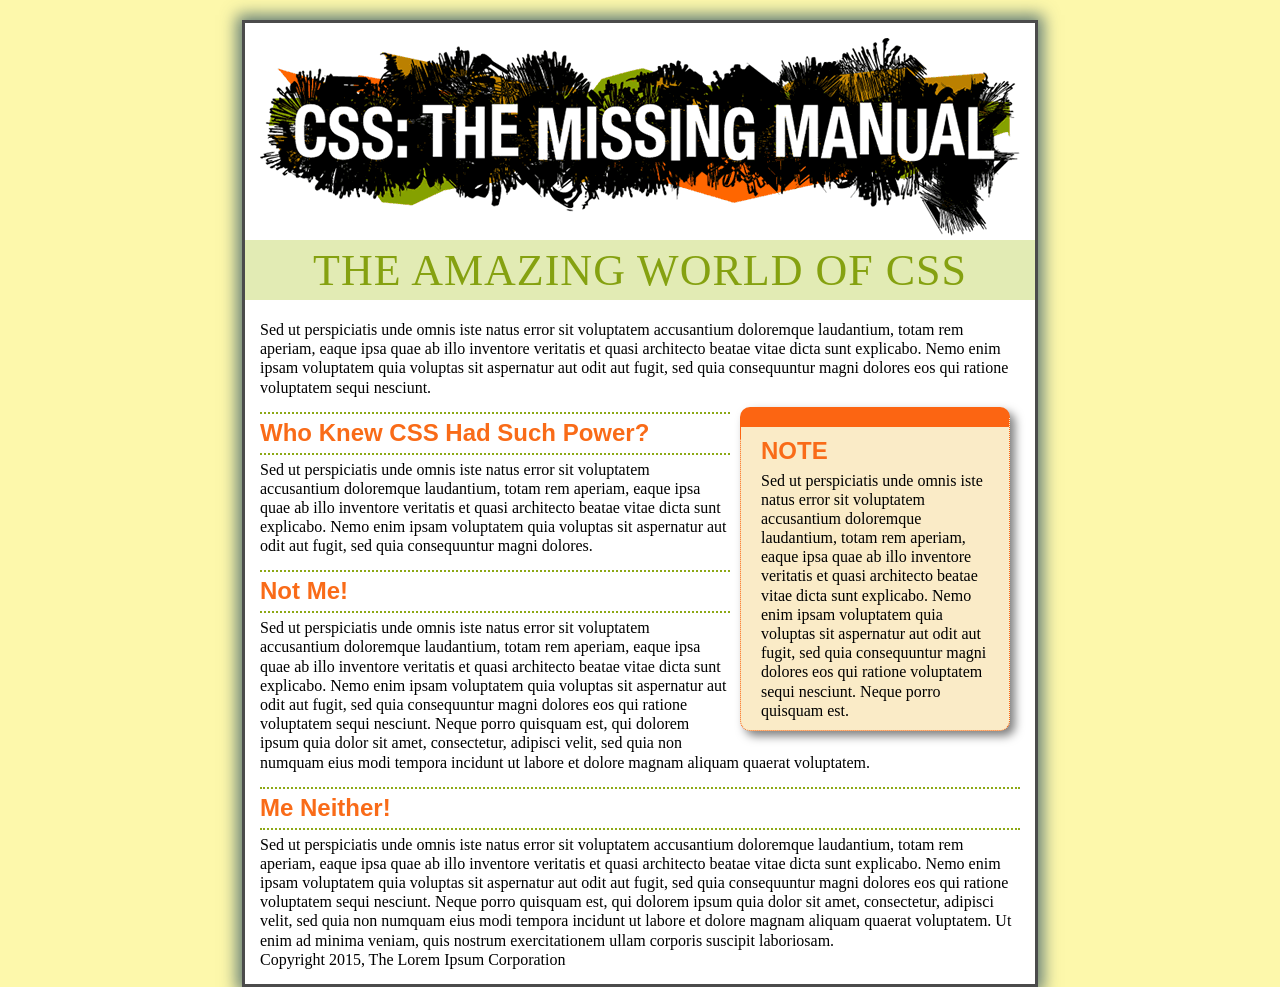
<file: ex06/index.html>
<!doctype html>
<html>
<head>
<meta charset="UTF-8">
<title>Margins, Padding, Borders, and Backgrounds</title>
<link rel="stylesheet" href="main.css">
</head>

<body id="article">
  <div id="banner"><img src="images/banner.png" width="760" height="198" alt="CSS: The Missing Manual">
  </div>

  <h1>The Amazing World of CSS</h1>
  <p>Sed ut perspiciatis unde omnis iste natus error sit voluptatem accusantium doloremque laudantium, totam rem aperiam, eaque ipsa quae ab illo inventore veritatis et quasi architecto beatae vitae dicta sunt explicabo. Nemo enim ipsam voluptatem quia voluptas sit aspernatur aut odit aut fugit, sed quia consequuntur magni dolores eos qui ratione voluptatem sequi nesciunt. </p> 
  <div class="sidebar">
  <h2>NOTE</h2>
<p class="note">Sed ut perspiciatis unde omnis iste natus error sit voluptatem accusantium doloremque laudantium, totam rem aperiam, eaque ipsa quae ab illo inventore veritatis et quasi architecto beatae vitae dicta sunt explicabo. Nemo enim ipsam voluptatem quia voluptas sit aspernatur aut odit aut fugit, sed quia consequuntur magni dolores eos qui ratione voluptatem sequi nesciunt. Neque porro quisquam est.</p>
  </div>
  <h2>Who Knew CSS Had Such Power?</h2>
  <p>Sed ut perspiciatis unde omnis iste natus error sit voluptatem accusantium doloremque laudantium, totam rem aperiam, eaque ipsa quae ab illo inventore veritatis et quasi architecto beatae vitae dicta sunt explicabo. Nemo enim ipsam voluptatem quia voluptas sit aspernatur aut odit aut fugit, sed quia consequuntur magni dolores.</p>
<h2>Not Me!</h2>
<p>Sed ut perspiciatis unde omnis iste natus error sit voluptatem accusantium doloremque laudantium, totam rem aperiam, eaque ipsa quae ab illo inventore veritatis et quasi architecto beatae vitae dicta sunt explicabo. Nemo enim ipsam voluptatem quia voluptas sit aspernatur aut odit aut fugit, sed quia consequuntur magni dolores eos qui ratione voluptatem sequi nesciunt. Neque porro quisquam est, qui dolorem ipsum quia dolor sit amet, consectetur, adipisci velit, sed quia non numquam eius modi tempora incidunt ut labore et dolore magnam aliquam quaerat voluptatem. </p>
  <h2>Me Neither!</h2>
  <p>Sed ut perspiciatis unde omnis iste natus error sit voluptatem accusantium doloremque laudantium, totam rem aperiam, eaque ipsa quae ab illo inventore veritatis et quasi architecto beatae vitae dicta sunt explicabo. Nemo enim ipsam voluptatem quia voluptas sit aspernatur aut odit aut fugit, sed quia consequuntur magni dolores eos qui ratione voluptatem sequi nesciunt. Neque porro quisquam est, qui dolorem ipsum quia dolor sit amet, consectetur, adipisci velit, sed quia non numquam eius modi tempora incidunt ut labore et dolore magnam aliquam quaerat voluptatem. Ut enim ad minima veniam, quis nostrum exercitationem ullam corporis suscipit laboriosam.</p>
  <p>Copyright 2015, The Lorem Ipsum Corporation</p>
</body>
</html>
</file>
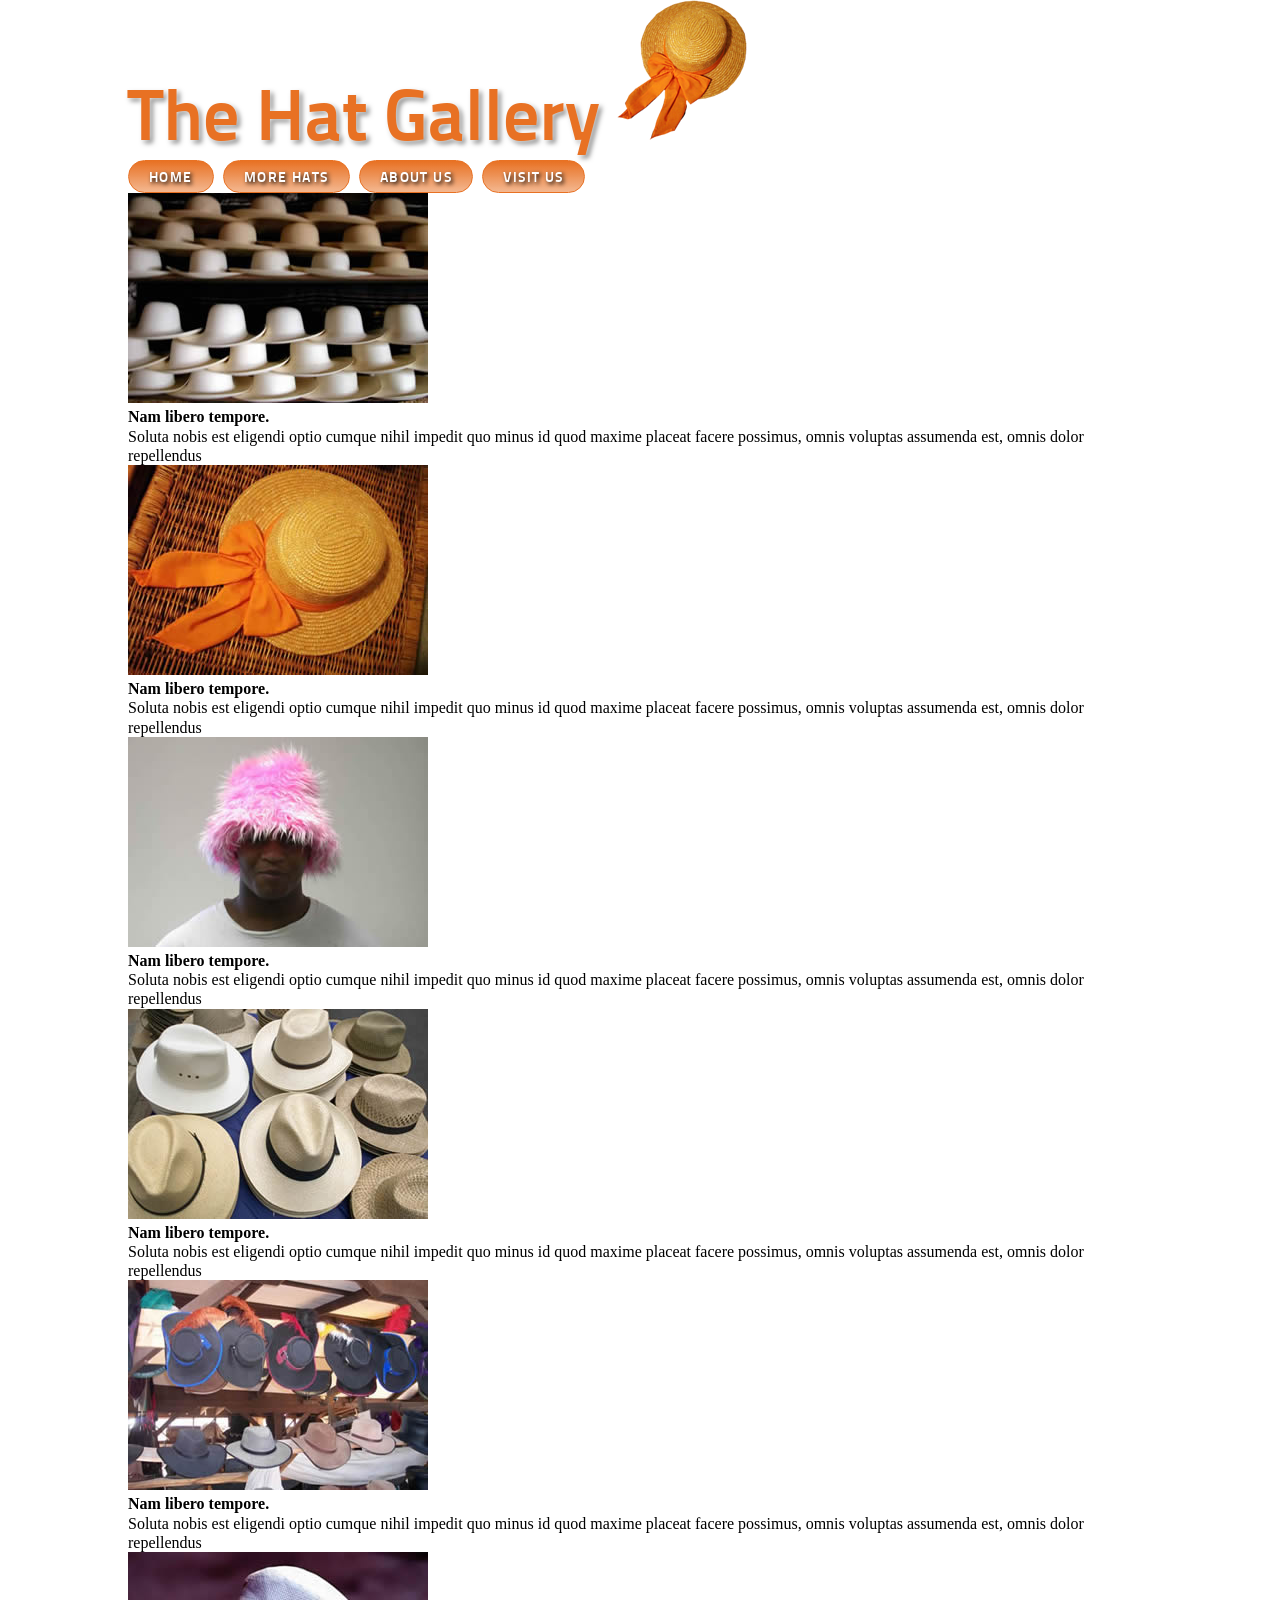
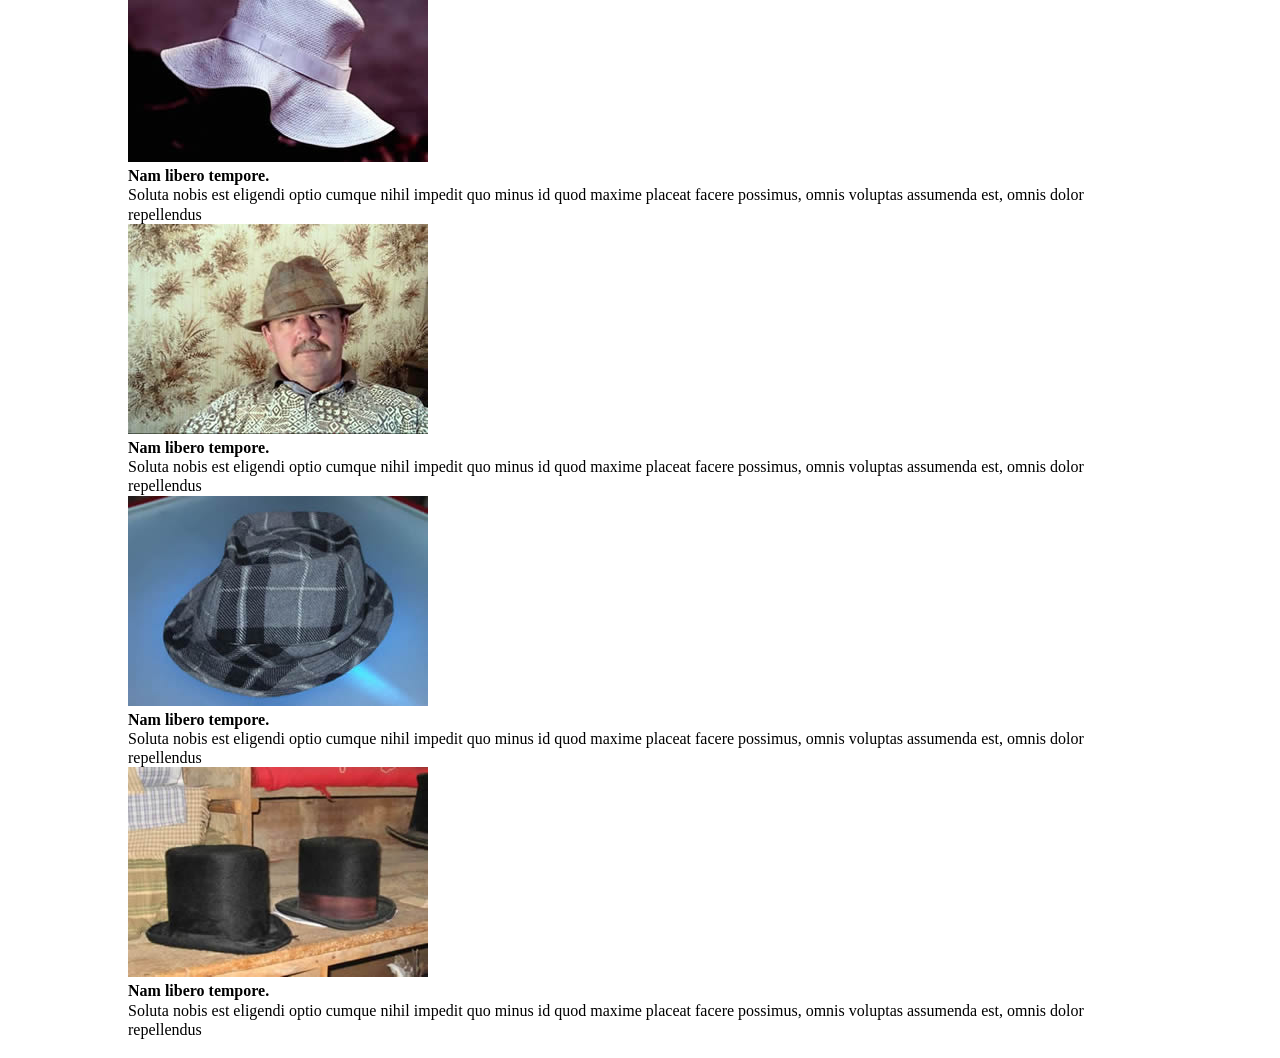
<file: ex07/03_position_ex/index.html>
<!doctype html>
<html>
<head>
<meta charset="UTF-8">
<title>The Hat Gallery</title>
<link href="styles.css" rel="stylesheet">
</head>
<body>
<header>
<h1>The Hat Gallery <img src="images/hat.png" width="130" height="140" alt="The Hat Gallery" class="badge"></h1>
<nav>
	<ul>
		<li><a href="#">Home</a></li>
		<li><a href="#">More Hats</a></li>
		<li><a href="#">About Us</a></li>
		<li><a href="#">Visit Us</a></li>
	</ul>
</nav>
</header>
<div class="gallery">
<figure>
<img src="images/file00079963469.jpg" width="300" height="210" alt="Panama Hat">
<figcaption><strong>Nam libero tempore.</strong> Soluta nobis est eligendi optio cumque nihil impedit quo minus id quod maxime placeat facere possimus, omnis voluptas assumenda est, omnis dolor repellendus</figcaption>
</figure>
<figure>
<img src="images/file000308999292.jpg" width="300" height="210" alt="Bonnet">
<figcaption><strong>Nam libero tempore.</strong> Soluta nobis est eligendi optio cumque nihil impedit quo minus id quod maxime placeat facere possimus, omnis voluptas assumenda est, omnis dolor repellendus</figcaption>
</figure>
<figure>
<img src="images/file000330568599.jpg" width="300" height="210" alt="Pink hat">
<figcaption><strong>Nam libero tempore.</strong> Soluta nobis est eligendi optio cumque nihil impedit quo minus id quod maxime placeat facere possimus, omnis voluptas assumenda est, omnis dolor repellendus</figcaption>
</figure>
<figure>
<img src="images/file000550955311.jpg" width="300" height="210" alt="Variety">
<figcaption><strong>Nam libero tempore.</strong> Soluta nobis est eligendi optio cumque nihil impedit quo minus id quod maxime placeat facere possimus, omnis voluptas assumenda est, omnis dolor repellendus</figcaption>
</figure>
<figure>
<img src="images/file0001117960982.jpg" width="300" height="210" alt="Hat">
<figcaption><strong>Nam libero tempore.</strong> Soluta nobis est eligendi optio cumque nihil impedit quo minus id quod maxime placeat facere possimus, omnis voluptas assumenda est, omnis dolor repellendus</figcaption>
</figure>
<figure>
<img src="images/file0001425538258.jpg" width="300" height="210" alt="Another bonnet">
<figcaption><strong>Nam libero tempore.</strong> Soluta nobis est eligendi optio cumque nihil impedit quo minus id quod maxime placeat facere possimus, omnis voluptas assumenda est, omnis dolor repellendus</figcaption>
</figure>
<figure>
<img src="images/file00030009680.jpg" width="300" height="210" alt="Dude with hat">
<figcaption><strong>Nam libero tempore.</strong> Soluta nobis est eligendi optio cumque nihil impedit quo minus id quod maxime placeat facere possimus, omnis voluptas assumenda est, omnis dolor repellendus</figcaption>
</figure>
<figure>
<img src="images/file0001728857809.jpg" width="300" height="210" alt="Cool hat">
<figcaption><strong>Nam libero tempore.</strong> Soluta nobis est eligendi optio cumque nihil impedit quo minus id quod maxime placeat facere possimus, omnis voluptas assumenda est, omnis dolor repellendus</figcaption>
</figure>
<figure>
<img src="images/file0001757413591.jpg" width="300" height="210" alt="Top Hats">
<figcaption><strong>Nam libero tempore.</strong> Soluta nobis est eligendi optio cumque nihil impedit quo minus id quod maxime placeat facere possimus, omnis voluptas assumenda est, omnis dolor repellendus</figcaption>
</figure>
</div>
<footer>
<div class="copyright">
<p>Copyright 2015, The Hat Gallery</p>
</div>
</footer>
</body>
</html>
</file>
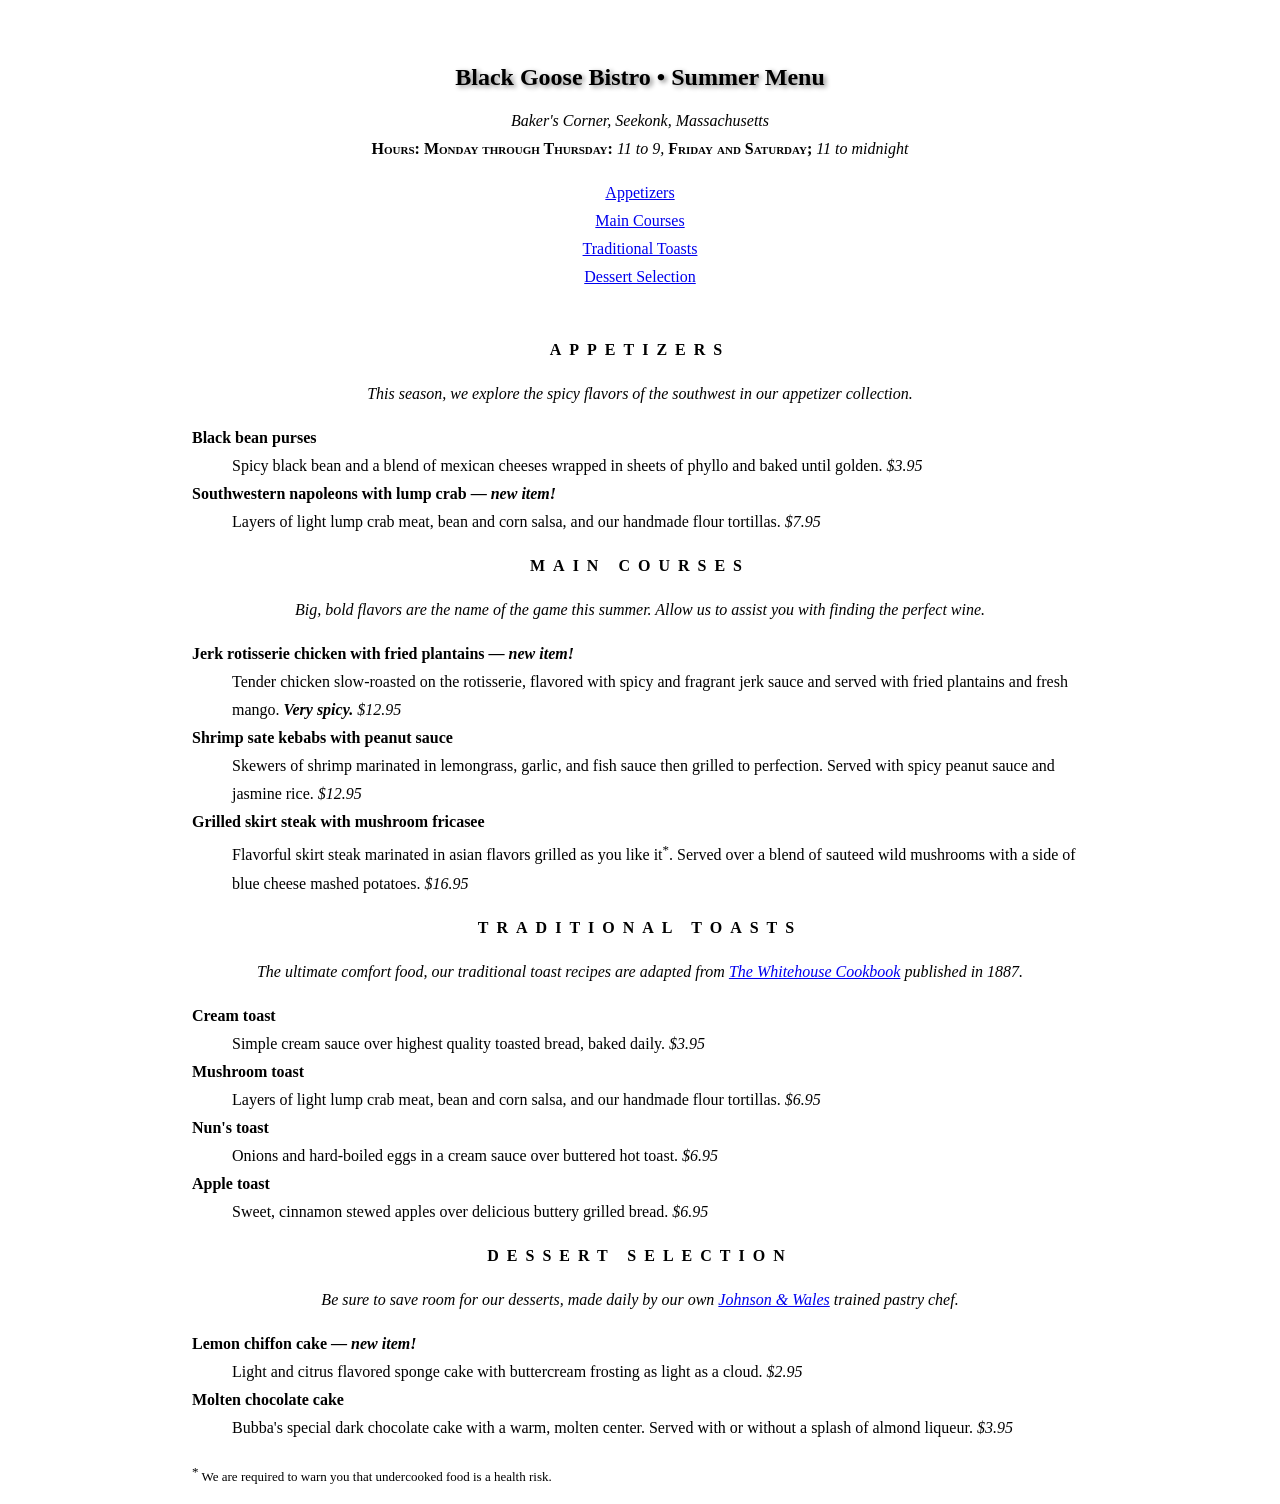
<file: ex06/bistro.html>
<!DOCTYPE html >
<html>

<head>
<meta charset="utf-8">
<title>Black Goose Bistro Summer Menu</title>
<link href='http://fonts.googleapis.com/css?family=Marko+One' rel='stylesheet' type='text/css'>
<style>
body {
  font-family: Georgia, serif;
  font-size: 100%;
  line-height: 175%;
  margin: 0 15% 0;
}
#header {
  margin-top: 0;
  padding: 3em 1em 2em 1em;
  text-align: center;
}
h1 {
  font: bold 1.5em Georgia, serif;
  text-shadow: .1em .1em .2em gray;
}
h2 {
  font-size: 1em;
  text-transform: uppercase;
  letter-spacing: .5em;
  text-align: center;
}
dt {
  font-weight: bold;
}
strong {
  font-style: italic;
}
ul {
	list-style-type: none;
	margin: 0;
	padding: 0;
}
#info p {
  font-style: italic;
}
.price {
  font-family: Georgia, serif;
  font-style: italic;
}
p.warning, sup {
  font-size: small;
}
.label {
  font-weight: bold;
  font-variant: small-caps;
  font-style: normal;
}

h2 + p {
  text-align: center;
  font-style: italic;
}


</style>
</head>

<body>

<div id="header">
<h1>Black Goose Bistro &bull; Summer Menu</h1>

<div id="info">
<p>Baker's Corner, Seekonk, Massachusetts<br>
<span class="label">Hours: Monday through Thursday:</span> 11 to 9, <span class="label">Friday and Saturday;</span> 11 to midnight</p>
<ul>
<li><a href="#appetizers">Appetizers</a></li>
<li><a href="#entrees">Main Courses</a></li>
<li><a href="#toast">Traditional Toasts</a></li>
<li><a href="#dessert">Dessert Selection</a></li>
</ul>
</div>
</div>

<div id="appetizers">
<h2>Appetizers</h2>
<p>This season, we explore the spicy flavors of the southwest in our appetizer collection.</p>

<dl>
<dt>Black bean purses</dt>
<dd>Spicy black bean and a blend of mexican cheeses wrapped in sheets of phyllo and baked until golden. <span class="price">$3.95</span></dd>

<dt class="newitem">Southwestern napoleons with lump crab &mdash; <strong>new item!</strong></dt>
<dd>Layers of light lump crab meat, bean and corn salsa, and our handmade flour tortillas. <span class="price">$7.95</span></dd>
</dl>
</div>

<div id="entrees">

<h2>Main courses</h2>
<p>Big, bold flavors are the name of the game this summer. Allow us to assist you with finding the perfect wine.</p>


<dl>

<dt class="newitem">Jerk rotisserie chicken with fried plantains &mdash; <strong>new item!</strong></dt>
<dd>Tender chicken slow-roasted on the rotisserie, flavored with spicy and fragrant jerk sauce and served with fried plantains and fresh mango. <strong>Very spicy.</strong> <span class="price">$12.95</span></dd>

<dt>Shrimp sate kebabs with peanut sauce</dt>
<dd>Skewers of shrimp marinated in lemongrass, garlic, and fish sauce then grilled to perfection. Served with spicy peanut sauce and jasmine rice. <span class="price">$12.95</span></dd>

<dt>Grilled skirt steak with mushroom fricasee</dt>
<dd>Flavorful skirt steak marinated in asian flavors grilled as you like it<sup>*</sup>. Served over a blend of sauteed wild mushrooms with a side of blue cheese mashed potatoes. <span class="price">$16.95</span></dd>
</dl>

</div>

<div id="toast">
<h2>Traditional Toasts</h2>
<p>The ultimate comfort food, our traditional toast recipes are adapted from <a href="http://www.gutenberg.org/files/13923/13923-h/13923-h.htm"><cite>The Whitehouse Cookbook</cite></a> published in 1887.</p>

<dl>
<dt>Cream toast</dt>
<dd>Simple cream sauce over highest quality toasted bread, baked daily. <span class="price">$3.95</span></dd>

<dt>Mushroom toast</dt>
<dd>Layers of light lump crab meat, bean and corn salsa, and our handmade flour tortillas. <span class="price">$6.95</span></dd>

<dt>Nun's toast</dt>
<dd>Onions and hard-boiled eggs in a cream sauce over buttered hot toast. <span class="price">$6.95</span></dd>

<dt>Apple toast</dt>
<dd>Sweet, cinnamon stewed apples over delicious buttery grilled bread. <span class="price">$6.95</span></dd>
</dl>
</div>

<div id="dessert">
<h2>Dessert Selection</h2>
<p>Be sure to save room for our desserts, made daily by our own <a href="http://www.jwu.edu/college.aspx?id=19510">Johnson & Wales</a> trained pastry chef.</p>

<dl>
<dt class="newitem">Lemon chiffon cake &mdash; <strong>new item!</strong></dt>
<dd>Light and citrus flavored sponge cake with buttercream frosting as light as a cloud. <span class="price">$2.95</span></dd>

<dt class="newitem">Molten chocolate cake</dt>
<dd>Bubba's special dark chocolate cake with a warm, molten center. Served with or without a splash of almond liqueur. <span class="price">$3.95</span></dd>
</dl>
</div>

<p class="warning"><sup>*</sup> We are required to warn you that undercooked food is a health risk.</p>

</body>
</html>
</file>
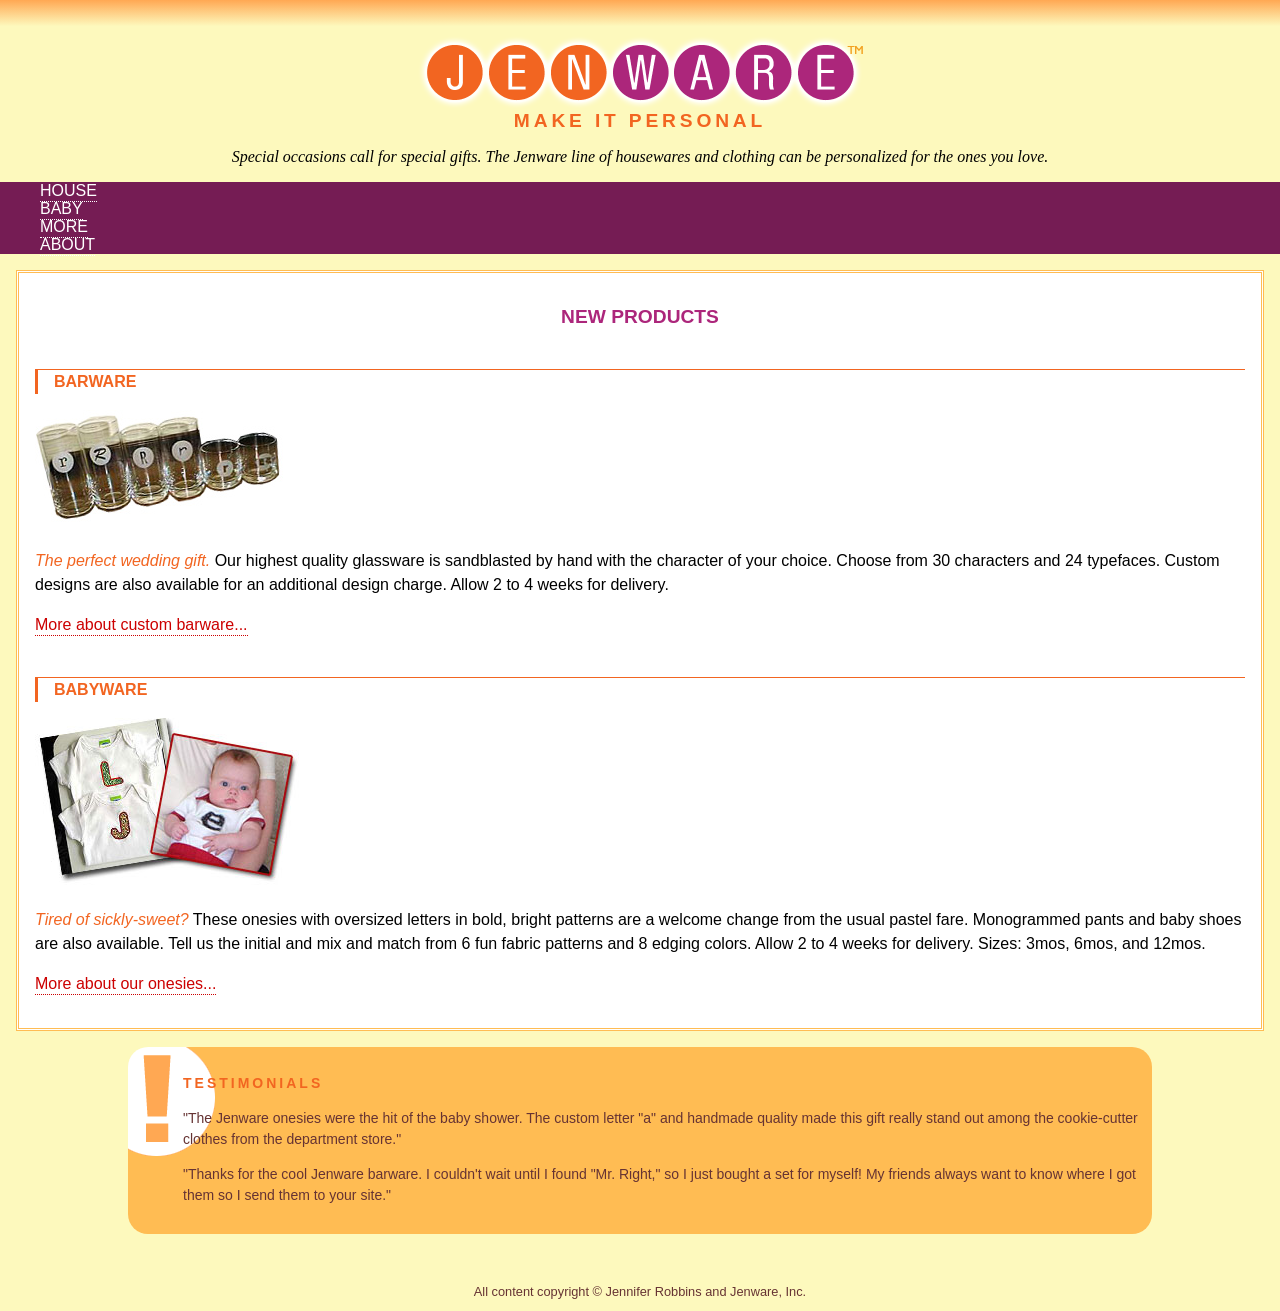
<file: ex06/jenware.html>
<!DOCTYPE html>
<html>
<head>
<meta http-equiv="Content-Type" content="text/html; charset=iso-8859-1">
<title>Jenware | Personalized Gifts</title>
<style type="text/css">
body {
  font-family: Verdana, Geneva, sans-serif;
  font-size: 100%;

/* background gradient at top of page, from http://www.colorzilla.com/gradient-editor/ */
  background: -moz-linear-gradient(top,  #ffa853 0%, #fdf9bd 2%);
  background: -webkit-gradient(linear, left top, left bottom, color-stop(0%,#ffa853),color-stop(2%,#fdf9bd));
  background: -webkit-linear-gradient(top,  #ffa853 0%,#fdf9bd 2%);
  background: -o-linear-gradient(top,  #ffa853 0%,#fdf9bd 2%);
  background: -ms-linear-gradient(top,  #ffa853 0%,#fdf9bd 2%);
  background: linear-gradient(top,  #ffa853 0%,#fdf9bd 2%);
  filter: progid:DXImageTransform.Microsoft.gradient( startColorstr='#ffa853', endColorstr='#fdf9bd',GradientType=0 );
  background-repeat: repeat-x;
  background-color: #fdf9bd; /* Old browsers */
  margin: 0;
}


/* link styles */
a {
		text-decoration: none;
		border-bottom: 1px dotted;
		padding-bottom: .1em;
	}
a:link {
    color: #C00;
  }
a:visited {
    color: #921A66;
  }
a:focus {
	color: #921A66;
}
a:hover {
    color: #921A66;
  }
a:active {
	color:#F00;
}

/* styles for the intro section */
#intro {
	text-align: center;
  margin: 2em 0 1em;
}
#intro h1 {
  margin-bottom: 0
}
#intro h2 {
	font-size: 1.2em;
	text-transform: uppercase;
	letter-spacing: .2em;
	color: #f26521;
  margin-top: -10px;
}
#intro p {
	font-family: Georgia, "Times New Roman", Times, serif;
	font-style: italic;
  margin: 1em;
}

/* styles for navigation */
#nav {
	background-color: #751c54;
}
#nav ul {
	list-style:none;
} 
#nav ul li {
	font-weight: normal;
    text-transform: uppercase;
}
#nav ul a:link {
    color: #fff;
  }
#nav ul a:visited {
    color: #fff;
  }
#nav ul a:focus {
	color:#FC6
}
#nav ul a:hover {
    color: #fc6;
  }
#nav ul a:active {
	color:#F00;
}
	
/* styles for the products section */

#products {
  background-color: #FFF;
  line-height: 1.5em;
  padding: 1em;
  border: double #FFBC53;
  margin: 1em;
  }
#products h2 {
  font-size: 1.2em;
  color: #ac267b;
  text-align: center;
  text-transform: uppercase;
  }
#products h3 {
		font-size: 1em;
		text-transform: uppercase;
		color: #F26521;
		border-top: 1px solid;
		border-left: 3px solid;
		padding-left: 1em;
    margin-top: 2.5em;
	}

/* styles for the testimonials box */

#testimonials {
		background: #FFBC53 url(images/ex-circle-corner.gif) no-repeat left top;
		color: #633;
		font-size: .875em;
		line-height: 1.5em;
		padding: 1em;
		padding-left: 55px;
    border-radius: 20px;
    margin-top: 1em;
    margin-left: 10%;
    margin-right: 10%;
	}
  
#testimonials h2 {
  font-size: 1em;
  text-transform: uppercase;
  color: #F26521;
  letter-spacing: 3px;
  }



/* miscellaneous styles */
  
em { 
  color: #F26521;
  }
  
p#copyright {
  color:#663333; 
  font-size: .8em;
  text-align: center;
  }


	
	
</style>

</head>

<body>
<div id="intro">
  <hgroup>
  <h1><img src="images/jenware_logo.png" alt="Jenware"></h1>
  <h2>Make It Personal</h2>
  </hgroup>
  
<p>Special occasions call for special gifts. The Jenware line of housewares and clothing can be personalized for the ones you love. </p>
</div>

<div id="nav">
<ul>
<li><a href="">House</a></li>
<li><a href="">Baby</a></li>
<li><a href="">More</a></li>
<li><a href="">About</a></li>
</ul>
</div>

<div id="content">

<div id="products">
  <h2>New Products</h2>
  <h3>Barware</h3>
<p><img src="images/glasses.jpg" alt="photo of glasses decorated with the letter R"></p>
<p><em>The perfect wedding gift.</em> Our highest quality glassware is sandblasted by hand with the character of your choice. Choose from 30 characters and 24 typefaces. Custom designs are also available for an additional design charge. Allow 2 to 4 weeks for delivery. </p>
<p><a href="#">More about custom barware...</a> </p>


<h3>Babyware</h3>
<p><img src="images/shirts.jpg" alt="photos of shirts personalized with initial letters"></p>
<p><em>Tired of sickly-sweet?</em> These onesies with oversized letters in bold, bright patterns are a welcome change from the usual pastel fare. Monogrammed pants and baby shoes are also available. Tell us the initial and mix and match from 6 fun fabric patterns and 8 edging colors. Allow 2 to 4 weeks for delivery. Sizes: 3mos, 6mos, and 12mos.</p>
<p><a href="#">More about our onesies...</a> </p>
</div>


<div id="testimonials">
  <h2>Testimonials</h2>
  <p>&quot;The Jenware onesies were the hit of the baby shower. The custom letter &quot;a&quot; and handmade quality made this gift really stand out among the cookie-cutter clothes from the department store.&quot;</p>
  <p>&quot;Thanks for the cool Jenware barware. I couldn't wait until I found &quot;Mr. Right,&quot; so I just bought a set for myself! My friends always want to know where I got them so I send them to your site.&quot; </p>
</div>
<p>&nbsp;</p>
<p id="copyright">All content copyright &copy; Jennifer Robbins and Jenware, Inc. </p>

</div><!-- end #content -->
</body>
</html>
</file>
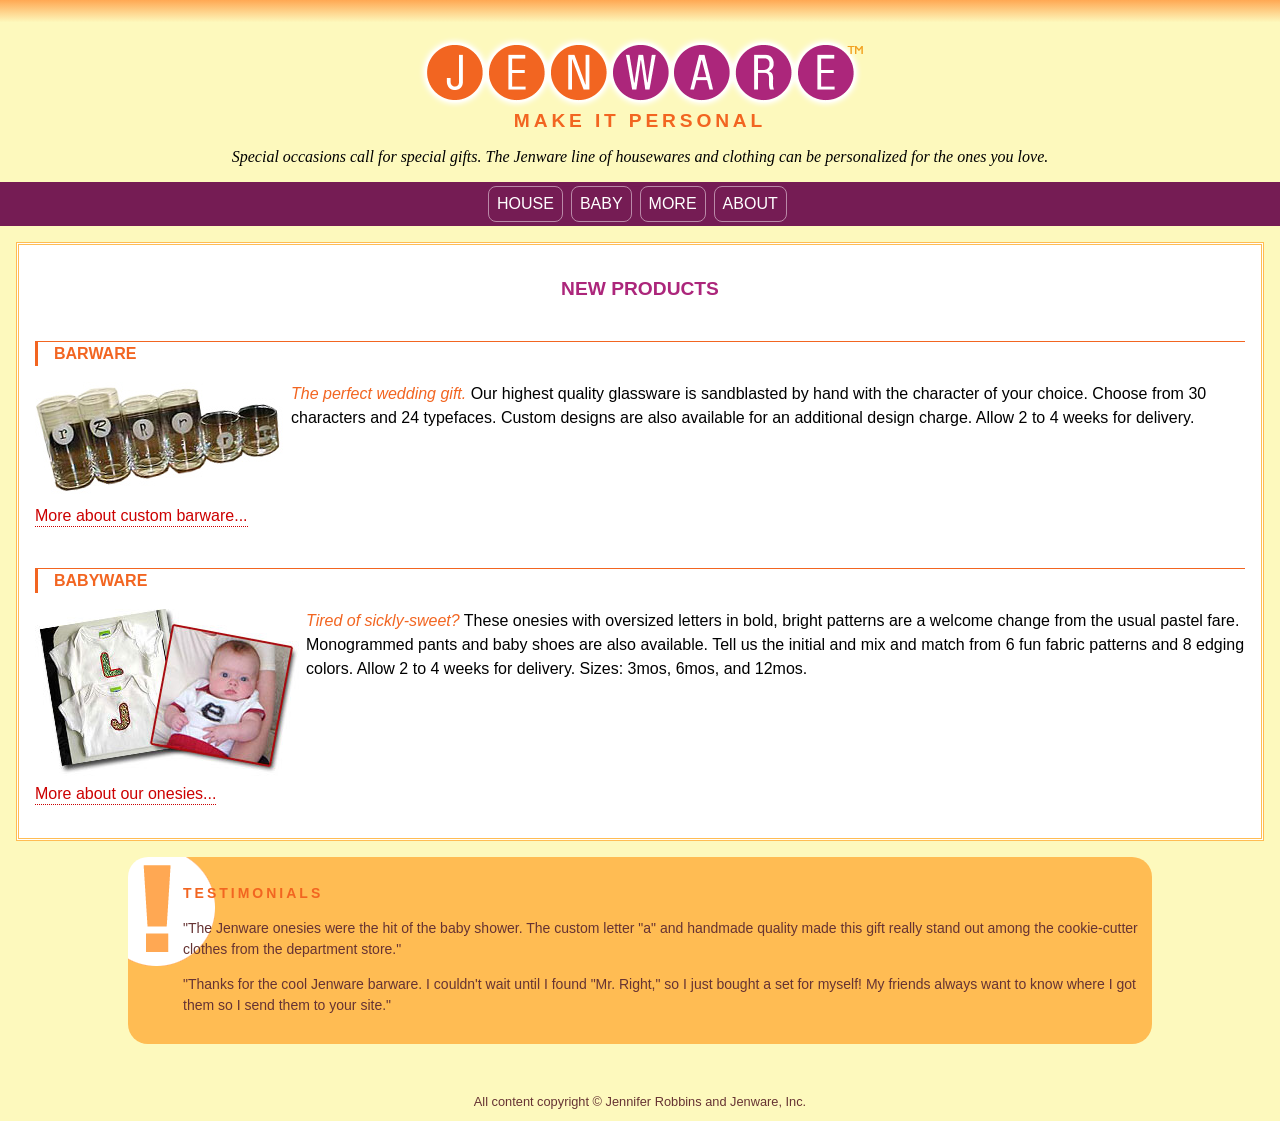
<file: ex07/jenware.html>
<!DOCTYPE html>
<html>
<head>
<meta http-equiv="Content-Type" content="text/html; charset=iso-8859-1">
<title>Jenware | Personalized Gifts</title>
<style type="text/css">
body {
  font-family: Verdana, Geneva, sans-serif;
  font-size: 100%;
/* background gradient at top of page, from http://www.colorzilla.com/gradient-editor/ */
  background: -moz-linear-gradient(top,  #ffa853 0%, #fdf9bd 2%);
  background: -webkit-gradient(linear, left top, left bottom, color-stop(0%,#ffa853),color-stop(2%,#fdf9bd));
  background: -webkit-linear-gradient(top,  #ffa853 0%,#fdf9bd 2%);
  background: -o-linear-gradient(top,  #ffa853 0%,#fdf9bd 2%);
  background: -ms-linear-gradient(top,  #ffa853 0%,#fdf9bd 2%);
  background: linear-gradient(top,  #ffa853 0%,#fdf9bd 2%);
  filter: progid:DXImageTransform.Microsoft.gradient( startColorstr='#ffa853', endColorstr='#fdf9bd',GradientType=0 );
  background-repeat: repeat-x;
  background-color: #fdf9bd; /* Old browsers */
  margin: 0;
}

/* link styles */

a {
	text-decoration: none;
	border-bottom: 1px dotted;
	padding-bottom: .1em;
}
a:link {
    color: #C00;
  }
a:visited {
    color: #921A66;
  }
a:focus {
	color: #921A66;
}
a:hover {
    color: #921A66;
  }
a:active {
	color:#F00;
}


/* styles for the intro section */
#intro {
	text-align: center;
	margin: 2em 0 1em;
}
#intro h1 {
	margin-bottom: 0;
}
#intro h2 {
	font-size: 1.2em;
	text-transform: uppercase;
	letter-spacing: .2em;
	color: #f26521;
	margin-top: -10px;
}
#intro p {
	font-family: Georgia, "Times New Roman", Times, serif;
	font-style: italic;
	margin: 1em;
}




/* styles for navigation */
#nav {
	background-color: #751c54;
  overflow: hidden;
		width: 100%;
}
#nav ul {
		list-style: none;
		padding: 0;
		margin: 0 auto;
		width: 19.5em;
	}
#nav ul li {
		font-weight: normal;
    text-transform: uppercase;
		float: left;
	}
#nav ul a:link {
    color: #fff;
  }
#nav ul a:visited {
    color: #fff;
  }
#nav ul a:focus {
		color:#fc6;
    border-color: #fff;
	}
	#nav ul a:hover {
		color: #fc6;
		border-color: #fff;
	}
#nav ul a:active {
	color:#F00;
}
#nav ul li a {
		display: block;
		padding: .5em;
		border: 1px solid #ba89a8;
		border-radius: .5em;
		margin: .25em;
	}
	
/* styles for the products section */

#products {
  background-color: #FFF;
  line-height: 1.5em;
  padding: 1em;
  border: double #FFBC53;
  margin: 1em;
  clear: both;
  overflow: hidden;
  }

#products h2 {
  font-size: 1.2em;
  color: #ac267b;
  text-align: center;
  text-transform: uppercase;
  }
#products h3 {
  font-size: 1em;
  text-transform: uppercase;
  color: #F26521;
  border-top: 1px solid;
  border-left: 3px solid;
  padding-left: 1em;
  margin-top: 2.5em;
}
#products img {
		float: left;
		margin: 0 6px 6px 0;
	}
  #products .more {
		clear: left;
	}


/* styles for the testimonials box */

#testimonials {
  background: #FFBC53 url(images/ex-circle-corner.gif) no-repeat left top;
  color: #633;
  font-size: .875em;
  line-height: 1.5; 
  padding: 1em;
  padding-left: 55px;
  -moz-border-radius: 20px;
  border-radius: 20px;
  margin: 1em 10%;
  }
  
#testimonials h2 {
  font-size: 1em;
  text-transform: uppercase;
  color: #F26521;
  letter-spacing: 3px;
  }


/* miscellaneous styles */
  
em { 
  color: #F26521;
  }
  
p#copyright {
  color:#663333; 
  font-size: .8em;
  text-align: center;
  }


	
	
</style>

</head>

<body>
<div id="intro">
  <hgroup>
  <h1><img src="images/jenware_logo.png" alt="Jenware"></h1>
  <h2>Make It Personal</h2>
  </hgroup>
  
<p>Special occasions call for special gifts. The Jenware line of housewares and clothing can be personalized for the ones you love. </p>
</div>

<div id="nav">
<ul>
<li><a href="">House</a></li>
<li><a href="">Baby</a></li>
<li><a href="">More</a></li>
<li><a href="">About</a></li>
</ul>
</div>

<div id="content">
<div id="products">
  <h2>New Products</h2>
  <h3>Barware</h3>
<p><img src="images/glasses.jpg" alt="photo of glasses decorated with the letter R"></p>
<p><em>The perfect wedding gift.</em> Our highest quality glassware is sandblasted by hand with the character of your choice. Choose from 30 characters and 24 typefaces. Custom designs are also available for an additional design charge. Allow 2 to 4 weeks for delivery. </p>
<p class="more">
		<a href="#">More about custom barware...</a>
	</p>


<h3>Babyware</h3>
<p><img src="images/shirts.jpg"alt="photos of shirts personalized with initial letters"></p>
<p><em>Tired of sickly-sweet?</em> These onesies with oversized letters in bold, bright patterns are a welcome change from the usual pastel fare. Monogrammed pants and baby shoes are also available. Tell us the initial and mix and match from 6 fun fabric patterns and 8 edging colors. Allow 2 to 4 weeks for delivery. Sizes: 3mos, 6mos, and 12mos.</p>
<p class="more"><a href="#">More about our onesies...</a></p>

</div>


<div id="testimonials">
  <h2>Testimonials</h2>
  <p>&quot;The Jenware onesies were the hit of the baby shower. The custom letter &quot;a&quot; and handmade quality made this gift really stand out among the cookie-cutter clothes from the department store.&quot;</p>
  <p>&quot;Thanks for the cool Jenware barware. I couldn't wait until I found &quot;Mr. Right,&quot; so I just bought a set for myself! My friends always want to know where I got them so I send them to your site.&quot; </p>
</div>
<p>&nbsp;</p>
<p id="copyright">All content copyright &copy; Jennifer Robbins and Jenware, Inc. </p>

</div><!-- end #content -->
</body>
</html>
</file>
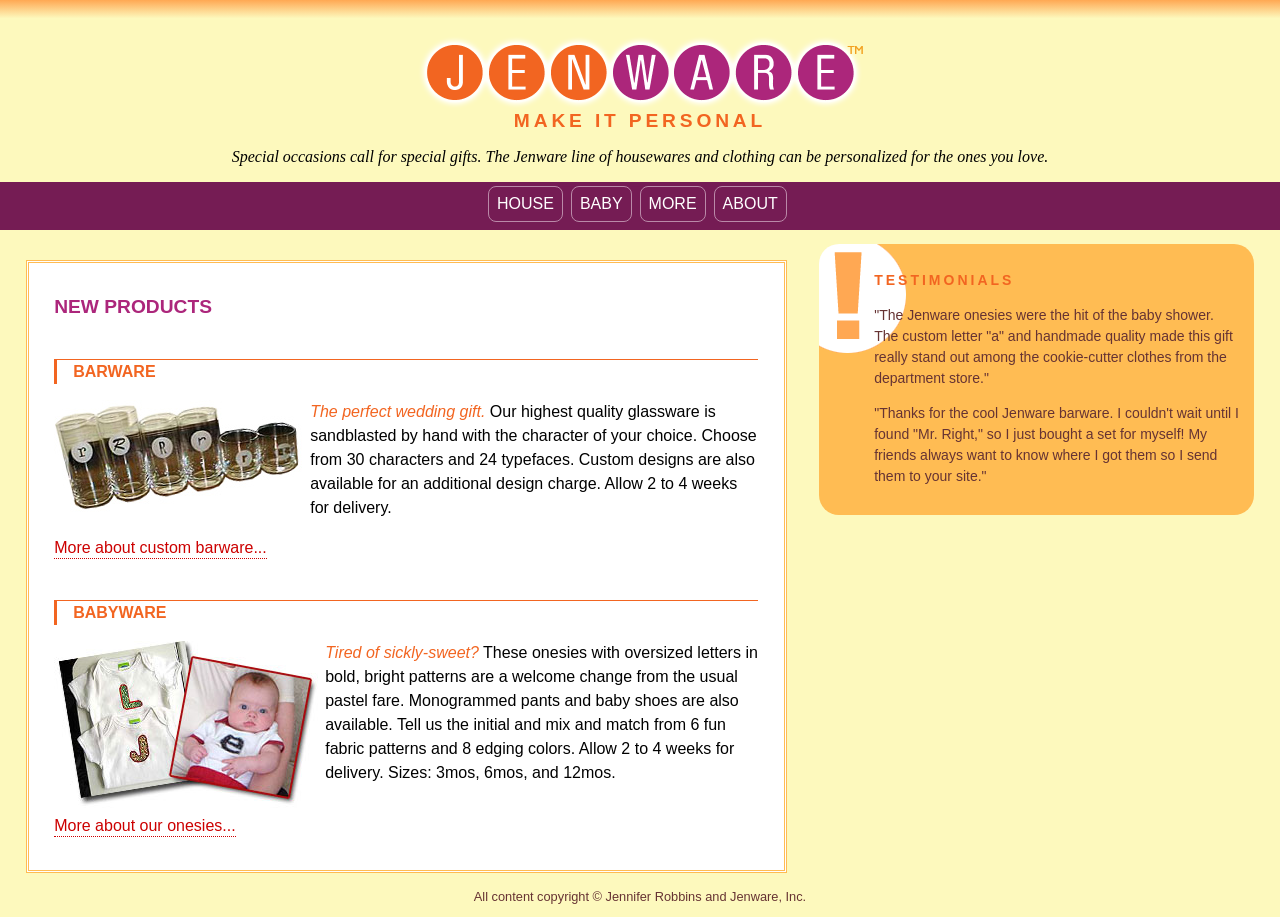
<file: ex07/jenware_float.html>
<!DOCTYPE html><html><head><meta http-equiv="Content-Type" content="text/html; charset=iso-8859-1"><title>Jenware | Personalized Gifts</title><style type="text/css">body {  font-family: Verdana, Geneva, sans-serif;  font-size: 100%;/* background gradient at top of page, from http://www.colorzilla.com/gradient-editor/ */  background: -moz-linear-gradient(top,  #ffa853 0%, #fdf9bd 2%);  background: -webkit-gradient(linear, left top, left bottom, color-stop(0%,#ffa853),color-stop(2%,#fdf9bd));  background: -webkit-linear-gradient(top,  #ffa853 0%,#fdf9bd 2%);  background: -o-linear-gradient(top,  #ffa853 0%,#fdf9bd 2%);  background: -ms-linear-gradient(top,  #ffa853 0%,#fdf9bd 2%);  background: linear-gradient(top,  #ffa853 0%,#fdf9bd 2%);  filter: progid:DXImageTransform.Microsoft.gradient( startColorstr='#ffa853', endColorstr='#fdf9bd',GradientType=0 );  background-repeat: repeat-x;  background-color: #fdf9bd; /* Old browsers */  margin: 0;}/* link styles */a {	text-decoration: none;	border-bottom: 1px dotted;	padding-bottom: .1em;}a:link {    color: #C00;  }a:visited {    color: #921A66;  }a:focus {	color: #921A66;}a:hover {    color: #921A66;  }a:active {	color:#F00;}/* styles for the intro section */#intro {	text-align: center;	margin: 2em 0 1em;}#intro h1 {	margin-bottom: 0;}#intro h2 {	font-size: 1.2em;	text-transform: uppercase;	letter-spacing: .2em;	color: #f26521;	margin-top: -10px;}#intro p {	font-family: Georgia, "Times New Roman", Times, serif;	font-style: italic;	margin: 1em;}/* styles for navigation */#nav {	background-color: #751c54;	height: 3em;}#nav ul {	list-style:none;	padding: 0;	margin: 0 auto; 	    width: 19.5em; } #nav ul li {	font-weight: normal;    text-transform: uppercase;	float: left;}#nav ul li a { 	  display: block; 	  padding: .5em; 	  border: 1px solid #ba89a8;   border-radius: .5em;	  margin: .25em; }  #nav ul a:link {    color: #fff;  }#nav ul a:visited {    color: #fff;  }#nav ul a:focus {	color:#FC6	border-color: #fff; }#nav ul a:hover {    color: #fc6;	border-color: #fff;   }#nav ul a:active {	color:#F00;}	/* styles for the products section */#products {  background-color: #FFF;  line-height: 1.5em;  padding: 1em 2%;  border: double #FFBC53;  margin: 1em 2%;  clear: both;  width: 55%;  float: left;  }#products h2 {  font-size: 1.2em;  color: #ac267b;  text-align: left;  text-transform: uppercase;  }#products h3 {  font-size: 1em;  text-transform: uppercase;  color: #F26521;  border-top: 1px solid;  border-left: 3px solid;  padding-left: 1em;  margin-top: 2.5em;}#products img {  float: left;  margin: 0 6px 6px 0;}#products .more {  clear: left;}/* styles for the testimonials box */#testimonials {  background: #FFBC53 url(images/ex-circle-corner.gif) no-repeat left top;  color: #633;  font-size: .875em;  line-height: 1.5;    padding: 1em;  padding-left: 55px;  -moz-border-radius: 20px;  border-radius: 20px;  margin: 1em 2% 1em 64%;  }  #testimonials h2 {  font-size: 1em;  text-transform: uppercase;  color: #F26521;  letter-spacing: 3px;  }/* miscellaneous styles */  em {   color: #F26521;  }  p#copyright {  color:#663333;   font-size: .8em;  text-align: center;  clear: left;  }		</style></head><body><div id="intro">  <hgroup>  <h1><img src="images/jenware_logo.png" alt="Jenware"></h1>  <h2>Make It Personal</h2>  </hgroup>  <p>Special occasions call for special gifts. The Jenware line of housewares and clothing can be personalized for the ones you love. </p></div><div id="nav"><ul><li><a href="">House</a></li><li><a href="">Baby</a></li><li><a href="">More</a></li><li><a href="">About</a></li></ul></div><div id="content"><div id="products">  <h2>New Products</h2>  <h3>Barware</h3><p><img src="images/glasses.jpg" alt="photo of glasses decorated with the letter R"></p><p><em>The perfect wedding gift.</em> Our highest quality glassware is sandblasted by hand with the character of your choice. Choose from 30 characters and 24 typefaces. Custom designs are also available for an additional design charge. Allow 2 to 4 weeks for delivery. </p><p class="more"><a href="#">More about custom barware...</a> </p><h3>Babyware</h3><p><img src="images/shirts.jpg" alt="photos of shirts personalized with initial letters"></p><p><em>Tired of sickly-sweet?</em> These onesies with oversized letters in bold, bright patterns are a welcome change from the usual pastel fare. Monogrammed pants and baby shoes are also available. Tell us the initial and mix and match from 6 fun fabric patterns and 8 edging colors. Allow 2 to 4 weeks for delivery. Sizes: 3mos, 6mos, and 12mos.</p><p class="more"><a href="#">More about our onesies...</a> </p></div><div id="testimonials">  <h2>Testimonials</h2>  <p>&quot;The Jenware onesies were the hit of the baby shower. The custom letter &quot;a&quot; and handmade quality made this gift really stand out among the cookie-cutter clothes from the department store.&quot;</p>  <p>&quot;Thanks for the cool Jenware barware. I couldn't wait until I found &quot;Mr. Right,&quot; so I just bought a set for myself! My friends always want to know where I got them so I send them to your site.&quot; </p></div><p>&nbsp;</p><p id="copyright">All content copyright &copy; Jennifer Robbins and Jenware, Inc. </p><!-- end #content --></body></html>
</file>
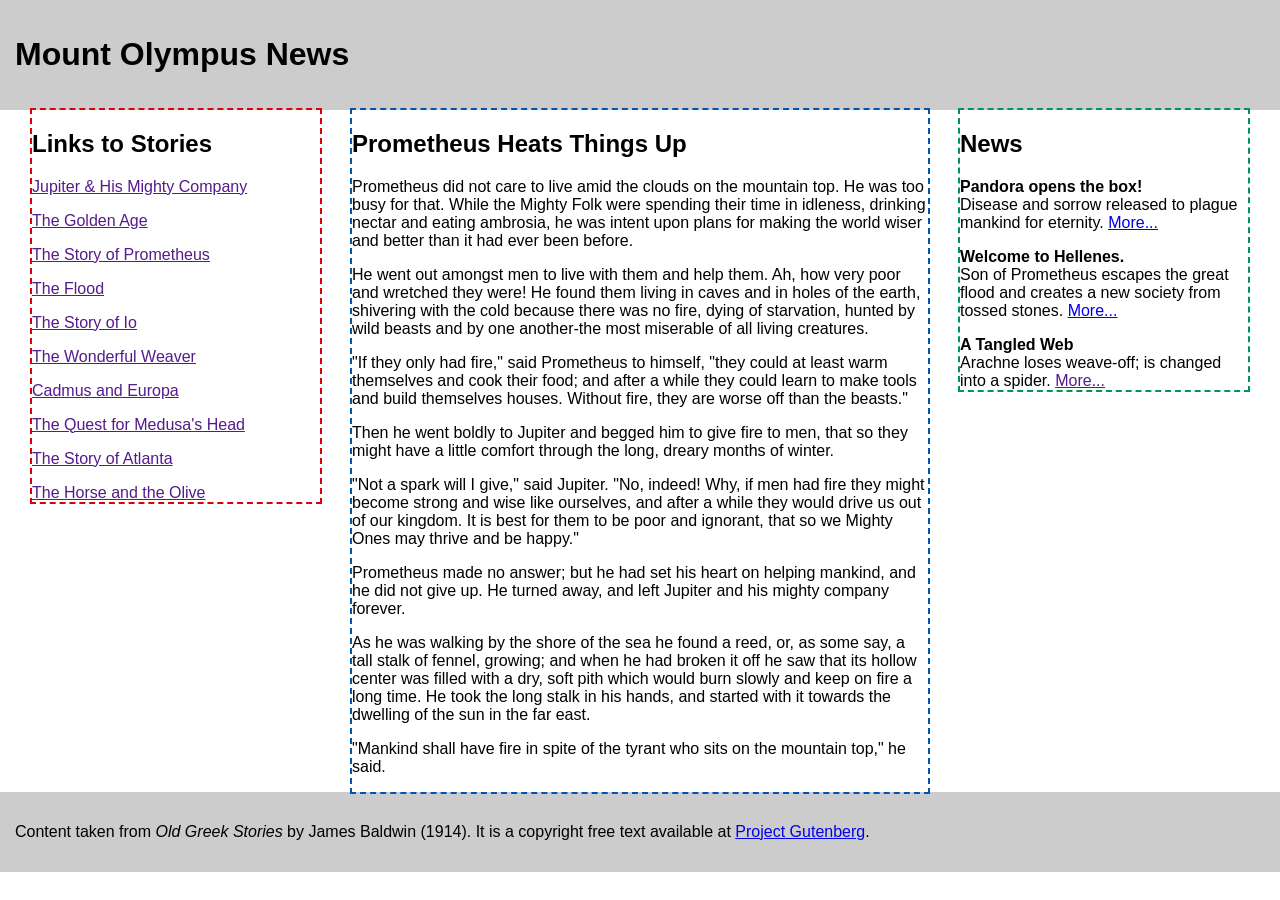
<file: ex07/mountolympus-ex1.html>
<!DOCTYPE html PUBLIC "-//W3C//DTD XHTML 1.0 Strict//EN"   "http://www.w3.org/TR/xhtml1/DTD/xhtml1-strict.dtd"><html xmlns="http://www.w3.org/1999/xhtml" lang="en" xml:lang="en"><head><title>Mount Olympus News</title><style type="text/css">#header {	background-color: #CCC; 	padding: 15px;}#links {	float: left;	width: 22.5%;	margin: 0 0 0 2.5%;	outline: 2px dashed #dd0009;}#main {	float: left;	width: 45%;	margin: 0 2.5%;	outline: 2px dashed #0053ae;	 }	 #news {	float: left;	width: 22.5%;	margin: 0 2.5% 0 0;	outline: 2px dashed #009554;}#footer {	clear: left; /* starts the footer below the floated content */	padding: 15px;	background: #CCC;}body {	font-family: verdana, sans-serif; 	/* font-size: small; */	margin: 0;	padding: 0;}ul {	list-style: none;	margin: 0;	padding: 0;}li {	margin-top: 1em;	}</style></head><body><div id="header">  <h1>Mount Olympus News</h1></div><div id="links"><h2>Links to Stories</h2><ul id="stories"><li><a href="">Jupiter & His Mighty Company</a></li><li><a href="">The Golden Age</a></li><li><a href="">The Story of Prometheus</a></li><li><a href="">The Flood</a></li><li><a href="">The Story of Io</a></li><li><a href="">The Wonderful Weaver</a></li><li><a href="">Cadmus and Europa</a></li><li><a href="">The Quest for Medusa's Head</a></li><li><a href="">The Story of Atlanta</a></li><li><a href="">The Horse and the Olive</a></li></ul></div><div id="main">  <h2>Prometheus Heats Things Up</h2>    <p>Prometheus did not care to live amid the clouds on the mountain top. He was too    busy for that. While the Mighty Folk were spending their time in idleness, drinking    nectar and eating ambrosia, he was intent upon plans for making the world wiser and    better than it had ever been before.</p>    <p>He went out amongst men to live with them and help them. Ah, how very poor and wretched they were! He found    them living in caves and in holes of the earth, shivering with the cold because there    was no fire, dying of starvation, hunted by wild beasts and by one another-the most    miserable of all living creatures.</p>    <p>"If they only had fire," said Prometheus to himself, "they could at least warm    themselves and cook their food; and after a while they could learn to make tools and    build themselves houses. Without fire, they are worse off than the beasts."</p>   <p>Then he went boldly to Jupiter and begged him to give fire to men, that so they    might have a little comfort through the long, dreary months of winter.</p>    <p>"Not a spark will I give," said Jupiter. "No, indeed! Why, if men had fire they    might become strong and wise like ourselves, and after a while they would drive us    out of our kingdom. It    is best for them to be poor and ignorant, that so we Mighty Ones may thrive and be    happy."</p>    <p>Prometheus made no answer; but he had set his heart on helping mankind, and he did    not give up. He turned away, and left Jupiter and his mighty company forever.</p>    <p>As he was walking by the shore of the sea he found a reed, or, as some say, a tall    stalk of fennel, growing; and when he had broken it off he saw that its hollow center    was filled with a dry, soft pith which would burn slowly and keep on fire a long    time. He took the long stalk in his hands, and started with it towards the dwelling    of the sun in the far east.</p>    <p>"Mankind shall have fire in spite of the tyrant who sits on the mountain top," he    said.</p>    <!-- <p>He reached the place of the sun in the early morning just as the glowing, golden    orb was rising from the earth and beginning his daily journey through the sky. He    touched the end of the long reed to the flames, and the dry pith caught on fire and    burned slowly. He called some of the shivering men from their caves and built a fire for them,    and showed them how to warm themselves by it and how to build other fires from the    coals. Soon there was a cheerful blaze in every rude home in the land, and men and    women gathered round it and were warm and happy, and thankful to Prometheus for the    wonderful gift which he had brought to them from the sun.</p>    <p>It was not long until they learned to cook their food and so to eat like men    instead of like beasts. They began at once to leave off their wild and savage habits;    and instead of lurking in the dark places of the world, they came out into the open    air and the bright sunlight, and were glad because life had been given to them.</p> -->    </div> <div id="news"><h2>News</h2><ul><li><strong>Pandora opens the box!</strong><br /> Disease and sorrow released to plague mankind for eternity. <a href="foo">More...</a></li><li><strong>Welcome to Hellenes.</strong><br /> Son of Prometheus escapes the great flood and creates a new society from tossed stones. <a href="foo">More...</a></li><li><strong>A Tangled Web</strong><br /> Arachne loses weave-off; is changed into a spider. <a href="">More...</a></li></ul></div><div id="footer"><p>Content taken from <cite>Old Greek Stories</cite> by James Baldwin (1914). It is a copyright free text available at <a href="http://www.gutenberg.net/1/1/5/8/11582/">Project Gutenberg</a>.</div></body></html>
</file>
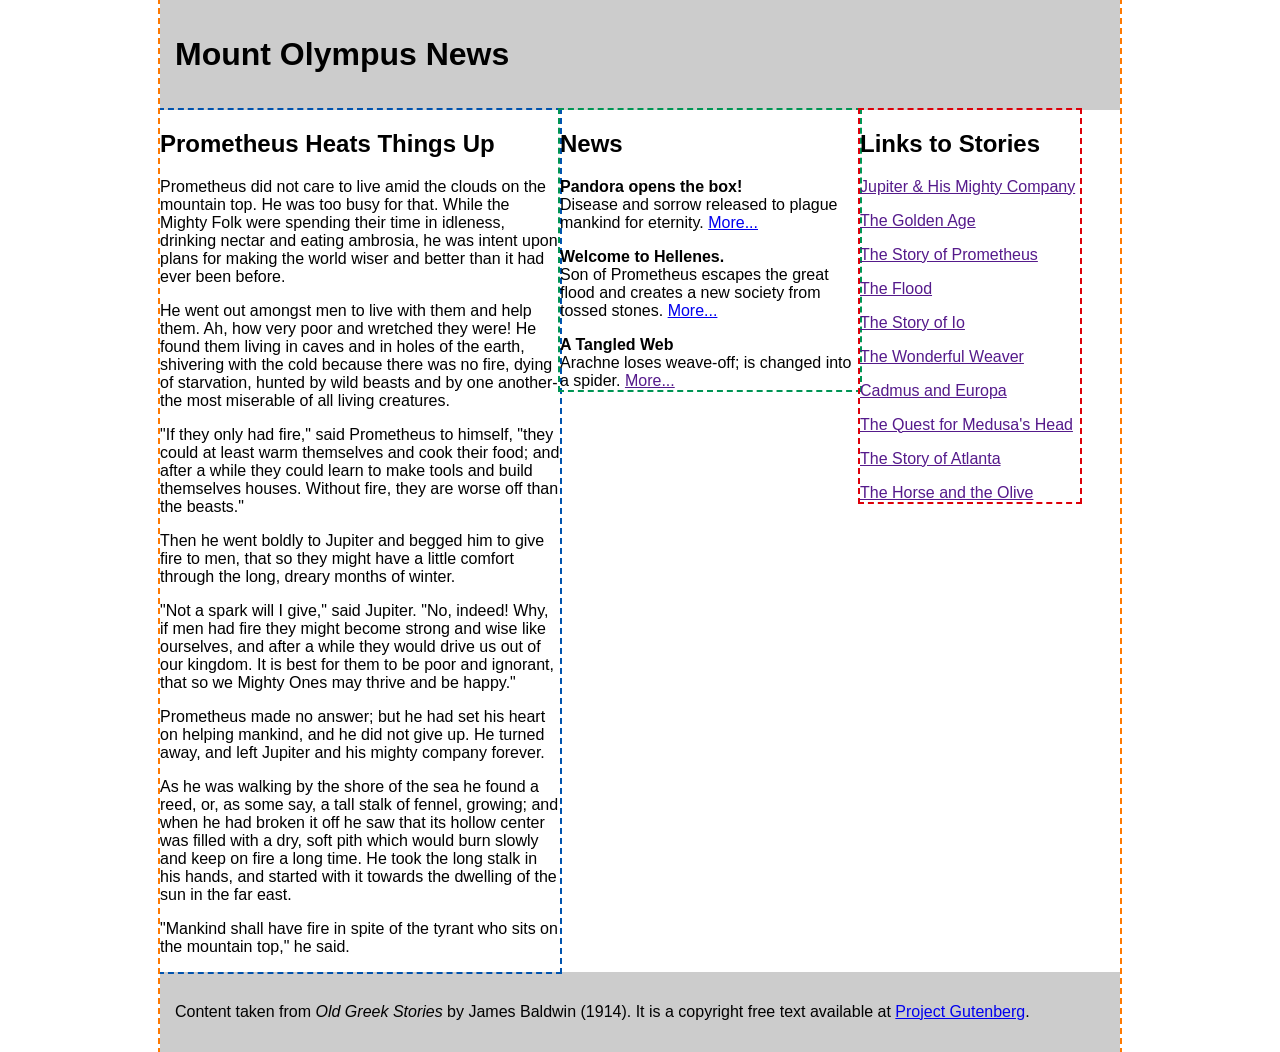
<file: ex07/mountolympus-ex2.html>
<!DOCTYPE html PUBLIC "-//W3C//DTD XHTML 1.0 Strict//EN"   "http://www.w3.org/TR/xhtml1/DTD/xhtml1-strict.dtd"><html xmlns="http://www.w3.org/1999/xhtml" lang="en" xml:lang="en"><head><title>Mount Olympus News</title><style type="text/css">#header {	background-color: #CCC; 	padding: 15px;}#wrapper {	width: 960px;	margin: 0 auto;	outline: #ff7900 2px dashed;}#main {	float: left;	width: 400px;	margin-top: 0; 	margin-left:  ;	margin-right:  ;	outline: 2px dashed #0053ae;	display: inline;}#news {	float: left;	width: 300px;	margin-top: 0;    margin-left:  ;	outline: 2px dashed #009554;	}#links {	float: left;	width: 220px;	margin:  ;	outline: 2px dashed #dd0009;}#footer {	clear: left; /* starts the footer below the floated content */	padding: 15px;	background: #CCC;}body {	font-family: verdana, sans-serif; 	/* font-size: small; */	margin: 0;	padding: 0;}ul {	list-style: none;	margin: 0;	padding: 0;}li {	margin-top: 1em;	}</style></head><body><div id="wrapper"><div id="header">  <h1>Mount Olympus News</h1></div><div id="main">  <h2>Prometheus Heats Things Up</h2>    <p>Prometheus did not care to live amid the clouds on the mountain top. He was too    busy for that. While the Mighty Folk were spending their time in idleness, drinking    nectar and eating ambrosia, he was intent upon plans for making the world wiser and    better than it had ever been before.</p>    <p>He went out amongst men to live with them and help them. Ah, how very poor and wretched they were! He found    them living in caves and in holes of the earth, shivering with the cold because there    was no fire, dying of starvation, hunted by wild beasts and by one another-the most    miserable of all living creatures.</p>    <p>"If they only had fire," said Prometheus to himself, "they could at least warm    themselves and cook their food; and after a while they could learn to make tools and    build themselves houses. Without fire, they are worse off than the beasts."</p>   <p>Then he went boldly to Jupiter and begged him to give fire to men, that so they    might have a little comfort through the long, dreary months of winter.</p>    <p>"Not a spark will I give," said Jupiter. "No, indeed! Why, if men had fire they    might become strong and wise like ourselves, and after a while they would drive us    out of our kingdom. It    is best for them to be poor and ignorant, that so we Mighty Ones may thrive and be    happy."</p>    <p>Prometheus made no answer; but he had set his heart on helping mankind, and he did    not give up. He turned away, and left Jupiter and his mighty company forever.</p>    <p>As he was walking by the shore of the sea he found a reed, or, as some say, a tall    stalk of fennel, growing; and when he had broken it off he saw that its hollow center    was filled with a dry, soft pith which would burn slowly and keep on fire a long    time. He took the long stalk in his hands, and started with it towards the dwelling    of the sun in the far east.</p>    <p>"Mankind shall have fire in spite of the tyrant who sits on the mountain top," he    said.</p>    <!-- <p>He reached the place of the sun in the early morning just as the glowing, golden    orb was rising from the earth and beginning his daily journey through the sky. He    touched the end of the long reed to the flames, and the dry pith caught on fire and    burned slowly. He called some of the shivering men from their caves and built a fire for them,    and showed them how to warm themselves by it and how to build other fires from the    coals. Soon there was a cheerful blaze in every rude home in the land, and men and    women gathered round it and were warm and happy, and thankful to Prometheus for the    wonderful gift which he had brought to them from the sun.</p>    <p>It was not long until they learned to cook their food and so to eat like men    instead of like beasts. They began at once to leave off their wild and savage habits;    and instead of lurking in the dark places of the world, they came out into the open    air and the bright sunlight, and were glad because life had been given to them.</p> -->    </div> <div id="news"><h2>News</h2><ul><li><strong>Pandora opens the box!</strong><br /> Disease and sorrow released to plague mankind for eternity. <a href="foo">More...</a></li><li><strong>Welcome to Hellenes.</strong><br /> Son of Prometheus escapes the great flood and creates a new society from tossed stones. <a href="foo">More...</a></li><li><strong>A Tangled Web</strong><br /> Arachne loses weave-off; is changed into a spider. <a href="">More...</a></li></ul></div><div id="links"><h2>Links to Stories</h2><ul id="stories"><li><a href="">Jupiter & His Mighty Company</a></li><li><a href="">The Golden Age</a></li><li><a href="">The Story of Prometheus</a></li><li><a href="">The Flood</a></li><li><a href="">The Story of Io</a></li><li><a href="">The Wonderful Weaver</a></li><li><a href="">Cadmus and Europa</a></li><li><a href="">The Quest for Medusa's Head</a></li><li><a href="">The Story of Atlanta</a></li><li><a href="">The Horse and the Olive</a></li></ul></div><div id="footer"><p>Content taken from <cite>Old Greek Stories</cite> by James Baldwin (1914). It is a copyright free text available at <a href="http://www.gutenberg.net/1/1/5/8/11582/">Project Gutenberg</a>.</div></div> <!-- end of wrapper div --></body></html>
</file>
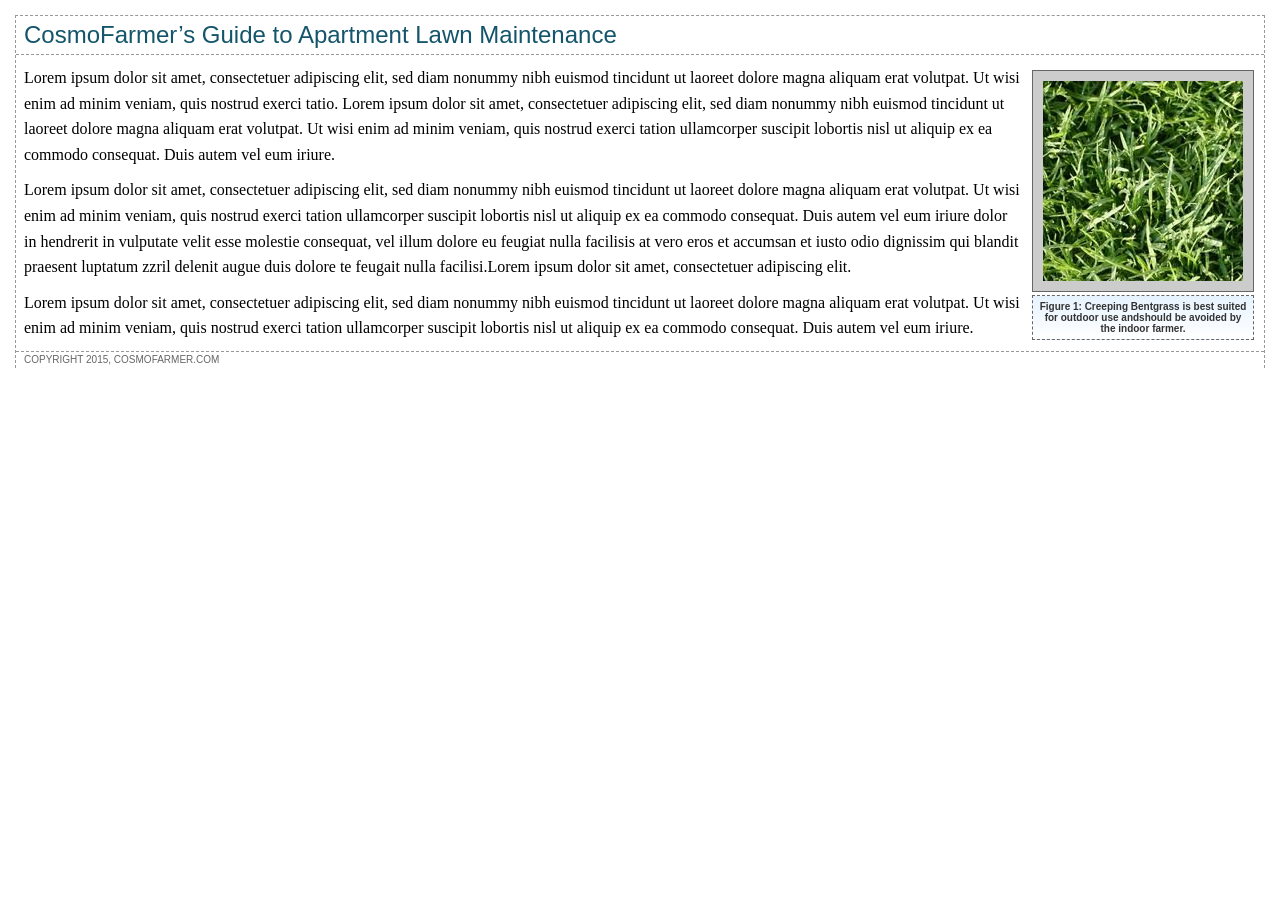
<file: ex07/01_image_ex/image.html>
<!doctype html>
<html>
<head>
<meta charset="ISO-8859-1">
<title>Image</title>
<link href="styles.css" rel="stylesheet">
</head>

<body>
<div class="content">
<h1>CosmoFarmer&#8217;s Guide to Apartment Lawn Maintenance </h1>
<figure>
    <img src="../images/grass.jpg" alt="Creeping Bentgrass" width="200"     height="200">
    <figcaption>Figure 1: Creeping Bentgrass is best suited for outdoor use andshould be avoided by the indoor farmer.</figcaption>
  </figure>
<p>
Lorem ipsum dolor sit amet, consectetuer adipiscing elit, sed diam nonummy nibh euismod tincidunt ut laoreet dolore magna aliquam erat volutpat. Ut wisi enim ad minim veniam, quis nostrud exerci tatio. Lorem ipsum dolor sit amet, consectetuer adipiscing elit, sed diam nonummy nibh euismod tincidunt ut laoreet dolore magna aliquam erat volutpat. Ut wisi enim ad minim veniam, quis nostrud exerci tation ullamcorper suscipit lobortis nisl ut aliquip ex ea commodo consequat. Duis autem vel eum iriure.</p>
<p>Lorem ipsum dolor sit amet, consectetuer adipiscing elit, sed diam nonummy nibh euismod tincidunt ut laoreet dolore magna aliquam erat volutpat. Ut wisi enim ad minim veniam, quis nostrud exerci tation ullamcorper suscipit lobortis nisl ut aliquip ex ea commodo consequat. Duis autem vel eum iriure dolor in hendrerit in vulputate velit esse molestie consequat, vel illum dolore eu feugiat nulla facilisis at vero eros et accumsan et iusto odio dignissim qui blandit praesent luptatum zzril delenit augue duis dolore te feugait nulla facilisi.Lorem ipsum dolor sit amet, consectetuer adipiscing elit.</p>
<p>Lorem ipsum dolor sit amet, consectetuer adipiscing elit, sed diam nonummy nibh euismod tincidunt ut laoreet dolore magna aliquam erat volutpat. Ut wisi enim ad minim veniam, quis nostrud exerci tation ullamcorper suscipit lobortis nisl ut aliquip ex ea commodo consequat. Duis autem vel eum iriure.</p>
<p class="copyright">Copyright 2015, CosmoFarmer.com </p>
</div>
</body>
</html>
</file>
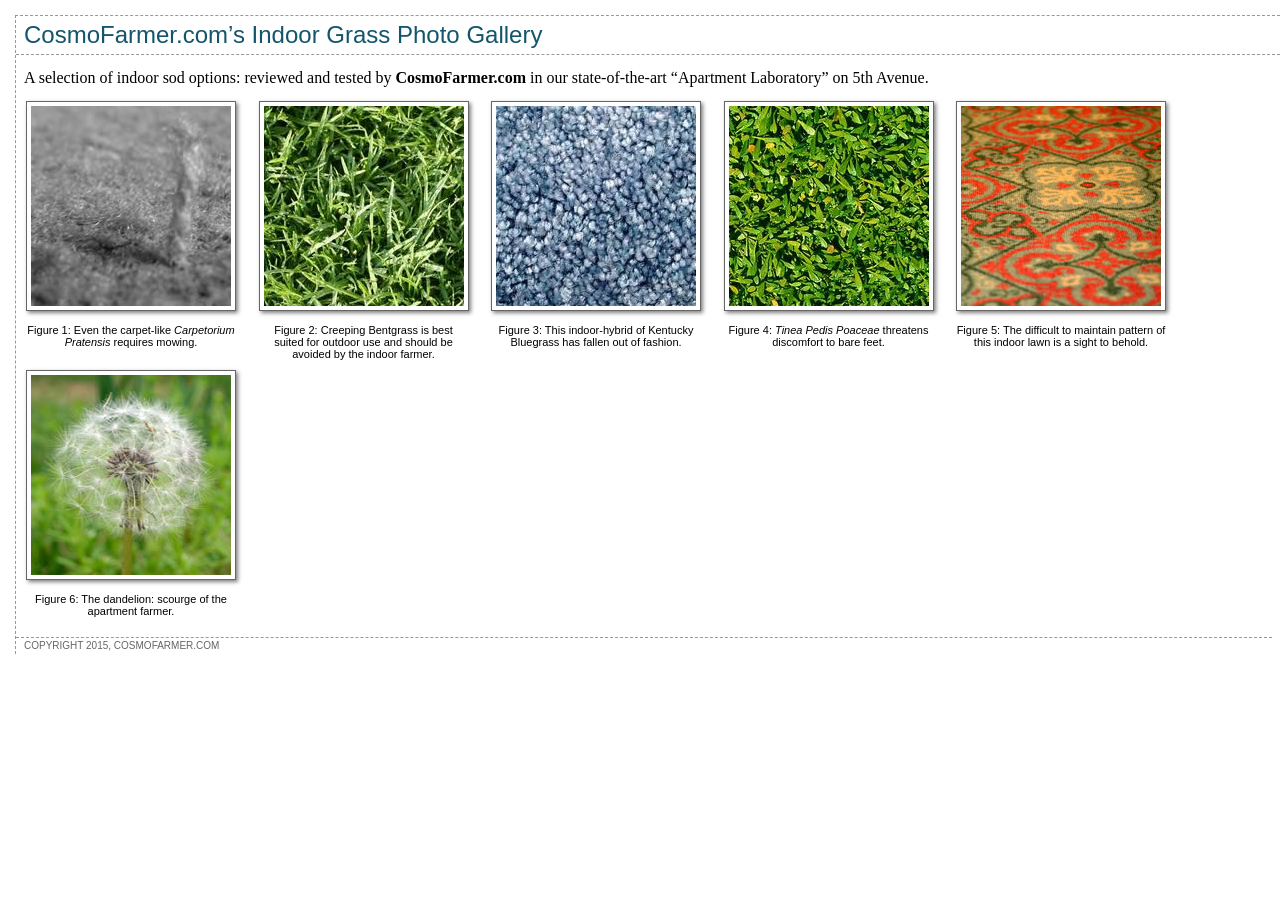
<file: ex07/02_gallery_ex/gallery.html>
<!doctype html>
<html>
<head>
<meta charset="ISO-8859-1">
<title>CosmoFarmer Gallery</title>
<link href="styles.css" rel="stylesheet">
</head>
<body>
<div class="content">
  <h1>CosmoFarmer.com&#8217;s Indoor Grass Photo Gallery </h1>
  <p class="intro">A selection of indoor sod options: reviewed and tested by <strong>CosmoFarmer.com</strong> in our state-of-the-art &#8220;Apartment Laboratory&#8221; on 5th Avenue. </p>
  <div class="gallery">
    <figure>
       <img src="../images/carpet.jpg" alt="Carpet Grass" width="200" height="200">
      <figcaption>Figure 1: Even the carpet-like <em>Carpetorium Pratensis</em> requires mowing.</figcaption>
    </figure>
    <figure>
       <img src="../images/grass.jpg" alt="Bentgrass" width="200" height="200">
      <figcaption>Figure 2: Creeping Bentgrass is best suited for outdoor use and should be avoided by the indoor farmer.</figcaption>
    </figure>
    <figure>
       <img src="../images/bluegrass.jpg" alt="Bluegrass" width="200" height="200">
      <figcaption>Figure 3: This indoor-hybrid of Kentucky Bluegrass has fallen out of fashion. </figcaption>
    </figure>
    <figure>
       <img src="../images/leaves.jpg" alt="Leaves" width="200" height="200">
      <figcaption>Figure 4: <em>Tinea Pedis Poaceae</em> threatens discomfort to bare feet. </figcaption>
    </figure>
    <figure>
       <img src="../images/pattern.jpg" alt="Pattern Grass" width="200" height="200">
      <figcaption>Figure 5: The difficult to maintain pattern of this indoor lawn is a sight to behold. </figcaption>
    </figure>
    <figure>
       <img src="../images/dandelion.jpg" alt="Dandelion" width="200" height="200">
      <figcaption>Figure 6: The dandelion: scourge of the apartment farmer. </figcaption>
    </figure>
  </div>
  <p class="copyright">Copyright 2015, CosmoFarmer.com </p>
</div>
</body>
</html>
</file>
<file: ex06/main.css>
/* reset browser styles */
html, body, div, span, object, iframe, h1, h2, h3, h4, h5, h6, p, blockquote, pre, a, abbr, acronym, address, big, cite, code, del, dfn, em, img, ins, kbd, q, s, samp,small, strike, strong, sub, sup, tt, var, b, u, i, center, dl, dt, dd, ol, ul, li, fieldset, form, label, legend,
table, caption, tbody, tfoot, thead, tr, th, td, article, aside, canvas, details, embed, 
figure, figcaption, footer, header, hgroup, menu, nav, output, ruby, section, summary,
time, mark, audio, video {
  margin: 0;
  padding: 0;
  border: 0;
  font-size: 100%;
  vertical-align: baseline;
}
article, aside, details, figcaption, figure, footer, header, hgroup, menu, nav, section {
  display: block;
}
body {
  line-height: 1.2;
}
ol { 
  padding-left: 1.4em;
  list-style: decimal;
}
ul {
  padding-left: 1.4em;
  list-style: square;
}
table {
  border-collapse: collapse;
  border-spacing: 0;
} 
/* end reset browser styles */
html {
  background-color: rgb(253,248,171);
}
body {
  background-color: white;
  border: 3px solid rgb(75,75,75);
  box-shadow: 0 0 15px 5px rgba(44,82,100,.75);
  max-width: 760px;
  margin-top: 20px;
  margin-left: auto;
  margin-right: auto;
  padding: 15px;
}
h1 {
  font-size: 2.75em;
  font-family: Georgia, 'Times New Roman', Times, serif;
  font-weight: normal;
  text-align: center;
  letter-spacing: 1px;
  color: rgb(133,161,16);
  text-transform: uppercase;
  background-color: rgb(226,235,180);
  padding: 5px 15px 2px 15px;
  margin: 0 -15px 20px -15px;
}
h2 {
  font-size: 1.5em;
  font-family: Arial, Helvetica, sans-serif;
  color: rgb(249,107,24);
  border-top: 2px dotted rgb(141,168,22);
  border-bottom: 2px dotted rgb(141,168,22);
  padding-top: 5px;
  padding-bottom: 5px;
  margin: 15px 0 5px 0;
  overflow: hidden;
}
.sidebar {
  width: 30%;
  float: right;
  margin: 10px;
  background-color: rgb(250,235,199);
  padding: 10px 20px;
  border: 1px dotted rgb(252,101,18);
  border-top: 20px solid rgb(252,101,18);
  border-radius: 10px;
  box-shadow: 5px 5px 10px rgba(0,0,0,.5);
}
.sidebar h2 {
  border: none;
  margin-top: 0;
  padding: 0;
}
</file>
<file: ex07/03_position_ex/styles.css>
/* reset browser styles */
html, body, div, span, object, iframe, h1, h2, h3, h4, h5, h6, p, blockquote, pre, a, abbr, acronym, address, big, cite, code, del, dfn, em, img, ins, kbd, q, s, samp,small, strike, strong, sub, sup, tt, var, b, u, i, center, dl, dt, dd, ol, ul, li, fieldset, form, label, legend,
table, caption, tbody, tfoot, thead, tr, th, td, article, aside, canvas, details, embed, 
figure, figcaption, footer, header, hgroup, menu, nav, output, ruby, section, summary,
time, mark, audio, video {
	margin: 0;
	padding: 0;
	border: 0;
	font-size: 100%;
	vertical-align: baseline;
}
article, aside, details, figcaption, figure, footer, header, hgroup, menu, nav, section {
	display: block;
}
body {
	line-height: 1.2;
}
ol { 
	padding-left: 1.4em;
	list-style: decimal;
}
ul {
	padding-left: 1.4em;
	list-style: square;
}
table {
	border-collapse: collapse;
	border-spacing: 0;
} 
/* end reset browser styles */

/* web fonts */

@font-face {
    font-family: 'Titillium';
    src: url('fonts/TitilliumText22L001-webfont.eot');
    src: url('fonts/TitilliumText22L001-webfont.eot?#iefix') format('embedded-opentype'),
         url('fonts/TitilliumText22L001-webfont.woff') format('woff'),
         url('fonts/TitilliumText22L001-webfont.ttf') format('truetype'),
         url('fonts/TitilliumText22L001-webfont.svg#TitilliumText22LThin') format('svg');
    font-weight: 100;
    font-style: normal;
}
@font-face {
    font-family: 'Titillium';
    src: url('fonts/TitilliumText22L003-webfont.eot');
    src: url('fonts/TitilliumText22L003-webfont.eot?#iefix') format('embedded-opentype'),
         url('fonts/TitilliumText22L003-webfont.woff') format('woff'),
         url('fonts/TitilliumText22L003-webfont.ttf') format('truetype'),
         url('fonts/TitilliumText22L003-webfont.svg#TitilliumText22LRegular') format('svg');
    font-weight: 400;
    font-style: normal;
}
@font-face {
    font-family: 'Titillium';
    src: url('fonts/TitilliumText22L005-webfont.eot');
    src: url('fonts/TitilliumText22L005-webfont.eot?#iefix') format('embedded-opentype'),
         url('fonts/TitilliumText22L005-webfont.woff') format('woff'),
         url('fonts/TitilliumText22L005-webfont.ttf') format('truetype'),
         url('fonts/TitilliumText22L005-webfont.svg#TitilliumText22LBold') format('svg');
    font-weight: 700;
    font-style: normal;
}
body {
	max-width: 1024px;
	margin: 0 auto;	
}
header h1 {
	font: 700 72px Titillium, Arial, sans-serif;
	color: rgb(232,113,35);
	text-shadow: 0 0 5px white,
	             3px 3px 5px rgba(0,0,0,.5);
}
nav ul {
	margin: 0;
	padding: 0;
	list-style-type: none;	
}
nav li {
	display: inline;	
}
nav a {
	display: inline-block;
	padding: 9px 20px 5px 20px;
	border-radius:20px;
	text-decoration: none;	
	font-family: Titillium, Arial, sans-serif;
	font-weight: 700;
	color: white;
	text-shadow: 2px 2px 4px rgba(0,0,0,1);
	text-transform:uppercase;
	font-size: .9em;
	letter-spacing: .1em;
	background-color: rgb(232,113,35);
	background: -webkit-linear-gradient(top, rgba(232,113,35,1),rgba(232,113,35,.5));
	background: -moz-linear-gradient(top, rgba(232,113,35,1),rgba(232,113,35,.5));
	background: -o-linear-gradient(top, rgba(232,113,35,1),rgba(232,113,35,.5));
	background: linear-gradient(top, rgba(232,113,35,1),rgba(232,113,35,.5));
	border: 1px solid rgb(232,113,35);
	margin-right: 5px;
}
figcaption strong {
	font-weight: 700;
	display: block;
}
footer .copyright {
	font-family: Titillium, Arial, sans-serif;
	font-weight: 700;
	color: white;
	margin: 0 auto;
	max-width: 1024px;
}

/* add tutorial styles here */
</file>
<file: ex07/01_image_ex/styles.css>
/* reset browser styles */
html, body, div, span, object, iframe, h1, h2, h3, h4, h5, h6, p, blockquote, pre, a, abbr, acronym, address, big, cite, code, del, dfn, em, img, ins, kbd, q, s, samp,small, strike, strong, sub, sup, tt, var, b, u, i, center, dl, dt, dd, ol, ul, li, fieldset, form, label, legend,
table, caption, tbody, tfoot, thead, tr, th, td, article, aside, canvas, details, embed, 
figure, figcaption, footer, header, hgroup, menu, nav, output, ruby, section, summary,
time, mark, audio, video {
	margin: 0;
	padding: 0;
	border: 0;
	font-size: 100%;
	vertical-align: baseline;
}
article, aside, details, figcaption, figure, footer, header, hgroup, menu, nav, section {
	display: block;
}
body {
	line-height: 1.2;
}
ol { 
	padding-left: 1.4em;
	list-style: decimal;
}
ul {
	padding-left: 1.4em;
	list-style: square;
}
table {
	border-collapse: collapse;
	border-spacing: 0;
} 
/* end reset browser styles */

body {
	font-size: 62.5%;
}

.content {
	margin: 15px;
	border: 1px dashed #999;
	border-bottom: none;
}
h1 {
	font: normal 2.4em Verdana, Arial, Helvetica, sans-serif;
	border-bottom: 1px dashed #999;
	padding: 5px 0 5px 8px;
	color: #14556b;
}
p {
	font: 1.6em/160% Georgia, "Times New Roman", Times, serif;
	margin: 10px 8px;
}
.copyright {
	font-family: Verdana, Arial, Helvetica, sans-serif;
	font-size: 1em;
	text-transform: uppercase;
	color: #666666;
	margin: 0px;
	padding-left: 8px;
	border-top: 1px dashed #999;
	clear: both;
}
/* add your styles below here */
figure {
    float: right;
    width: 222px;
    margin: 15px 10px 5px 10px;
  }
  figure img {
    border: 1px solid #666;
    background-color: #CCC;
    padding: 10px;
  }
  figcaption {
    font: bold 1em/normal Verdana, Arial, Helvetica, sans-serif;
    color: #333;
    text-align: center;
    background-image: linear-gradient(to bottom, #e6f3ff, white);
    border: 1px dashed #666;
    padding: 5px;
  }
</file>
<file: ex07/02_gallery_ex/styles.css>
/* reset browser styles */
html, body, div, span, object, iframe, h1, h2, h3, h4, h5, h6, p, blockquote, pre, a, abbr, acronym, address, big, cite, code, del, dfn, em, img, ins, kbd, q, s, samp,small, strike, strong, sub, sup, tt, var, b, u, i, center, dl, dt, dd, ol, ul, li, fieldset, form, label, legend,
table, caption, tbody, tfoot, thead, tr, th, td, article, aside, canvas, details, embed, 
figure, figcaption, footer, header, hgroup, menu, nav, output, ruby, section, summary,
time, mark, audio, video {
	margin: 0;
	padding: 0;
	border: 0;
	font-size: 100%;
	vertical-align: baseline;
}
article, aside, details, figcaption, figure, footer, header, hgroup, menu, nav, section {
	display: block;
}
body {
	line-height: 1.2;
}
ol { 
	padding-left: 1.4em;
	list-style: decimal;
}
ul {
	padding-left: 1.4em;
	list-style: square;
}
table {
	border-collapse: collapse;
	border-spacing: 0;
} 
/* end reset browser styles */

body {
	font-size: 62.5%;
}
.content {
	margin-left: 15px;
	margin-top: 15px;
	border: 1px dashed #999;
	border-right: none;
	border-bottom: none;
}
p.caption {
	font-size: 1.3em;
	line-height: normal;
	margin-bottom: 15px;
}
.gallery .figure p {
	font-family: Arial, Helvetica, sans-serif;
	font-size: 1.1em;
	text-align: center;
	line-height: normal;
}


h1 {
	font: normal 2.4em Verdana, Arial, Helvetica, sans-serif;
	margin: 0;
	border-bottom: 1px dashed #999;
	padding: 5px 0 5px 8px;
	color: #14556b;
}
p {
	font: 1.6em/160% Georgia, "Times New Roman", Times, serif;
	margin: 10px 8px;
}
.copyright {
	font-family: Verdana, Arial, Helvetica, sans-serif;
	font-size: 1em;
	text-transform: uppercase;
	color: #666666;
	margin-left: 0px;
	padding-left: 8px;
	border-top: 1px dashed #999;
	clear: both;
}
figure img {
	border: 1px solid #666;
	background-color: #FFF;
	padding: 4px;
	box-shadow: 2px 2px 4px rgba(0,0,0, .5);
}
figcaption {
	font: 1.1em Arial, Helvetica, sans-serif;
	text-align: center;
	margin: 10px 0 0 0;
}
figure {
	display: inline-block;
	vertical-align: top;
	width: 210px;
	margin: 0 10px 10px 10px;
}
</file>
